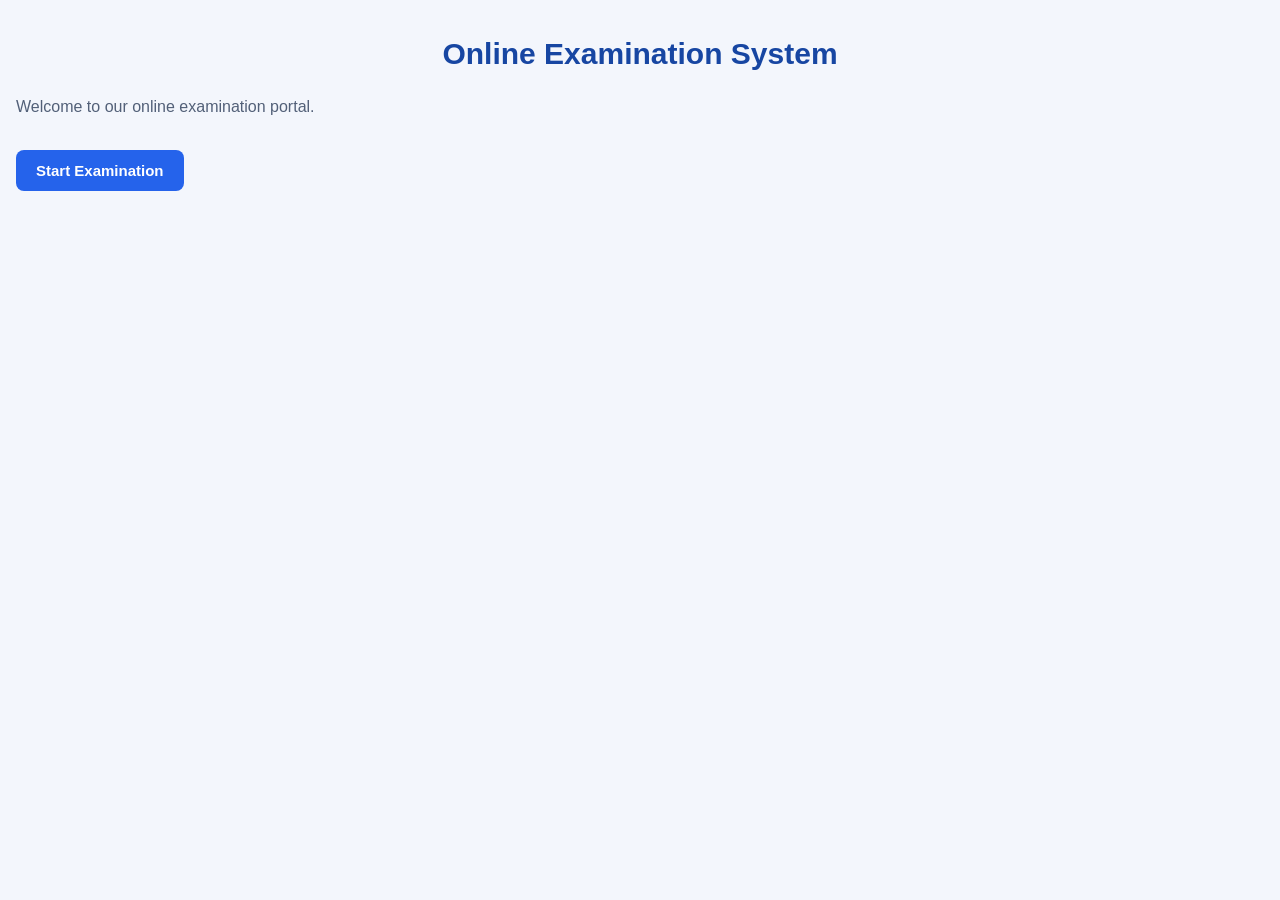
<file: index.html>
<!DOCTYPE html>
<html lang="en">
<head>
    <meta charset="UTF-8">
    <meta name="viewport" content="width=device-width, initial-scale=1.0">
    <title>Online Examination System</title>
    <link rel="stylesheet" href="style.css">
</head>

<body>

    <h1>Online Examination System</h1>

    <p>Welcome to our online examination portal.</p>

    <a href="exam.html">
    <button>Start Examination</button>
</a>

</body>
</html>
</file>
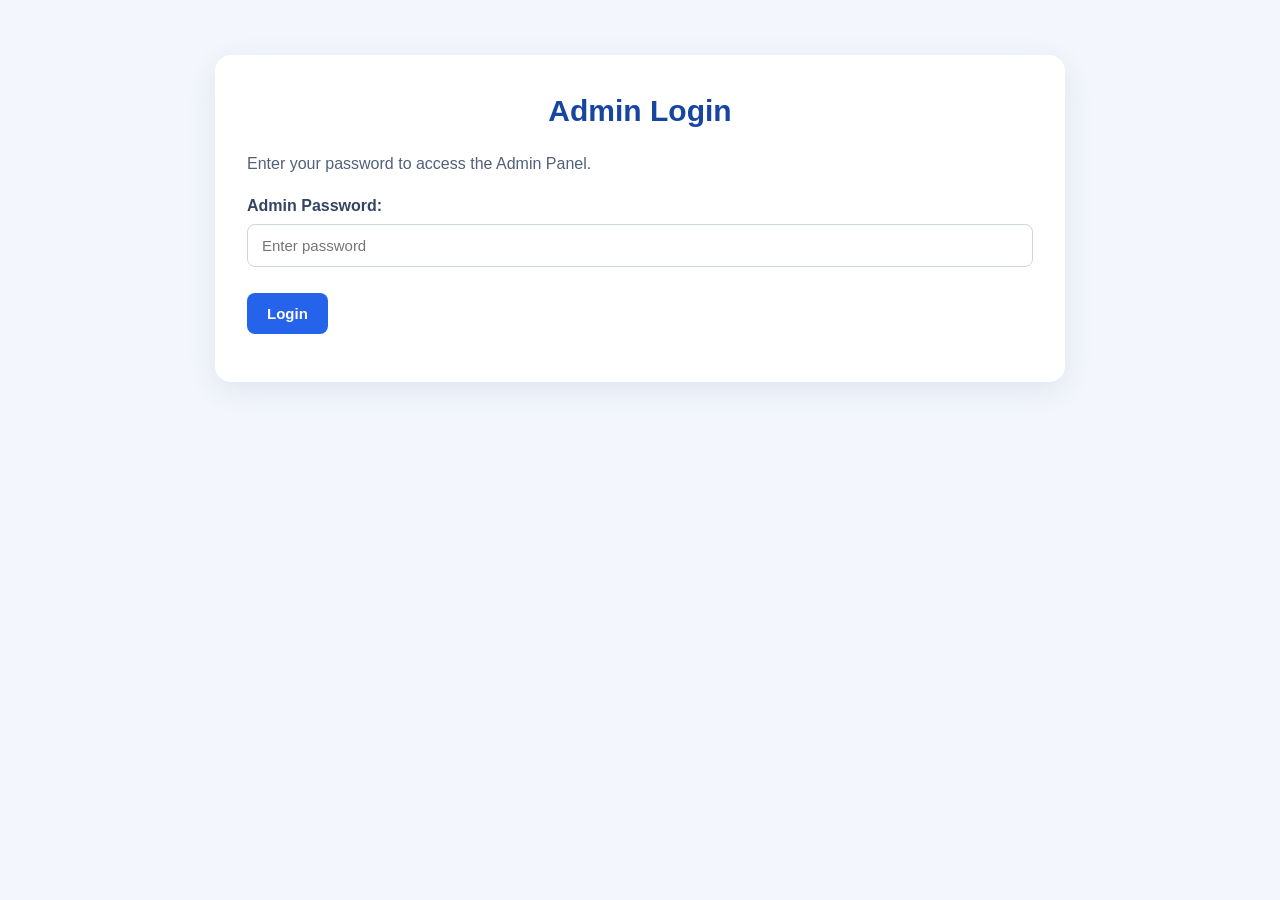
<file: admin-login.html>
<!DOCTYPE html>
<html lang="en">
<head>
    <meta charset="UTF-8">
    <meta name="viewport" content="width=device-width, initial-scale=1.0">
    <title>Admin Login</title>
    <link rel="stylesheet" href="style.css">
</head>
<body>

    <div class="container">
        <h1>Admin Login</h1>
        <p>Enter your password to access the Admin Panel.</p>

        <form id="loginForm">
            <label for="password">Admin Password:</label>
            <input
                type="password"
                id="password"
                placeholder="Enter password"
                required
            >

            <button type="submit">Login</button>
            <p id="message"></p>
        </form>
    </div>

    <script>
        const loginForm = document.getElementById("loginForm");

        loginForm.addEventListener("submit", function(event) {
            event.preventDefault();

            const password =
                document.getElementById("password").value;

            if (password === "Admin123") {
                window.location.href = "admin.html";
            } else {
                document.getElementById("message").innerText =
                    "Incorrect password. Please try again.";
            }
        });
    </script>

</body>
</html>
</file>
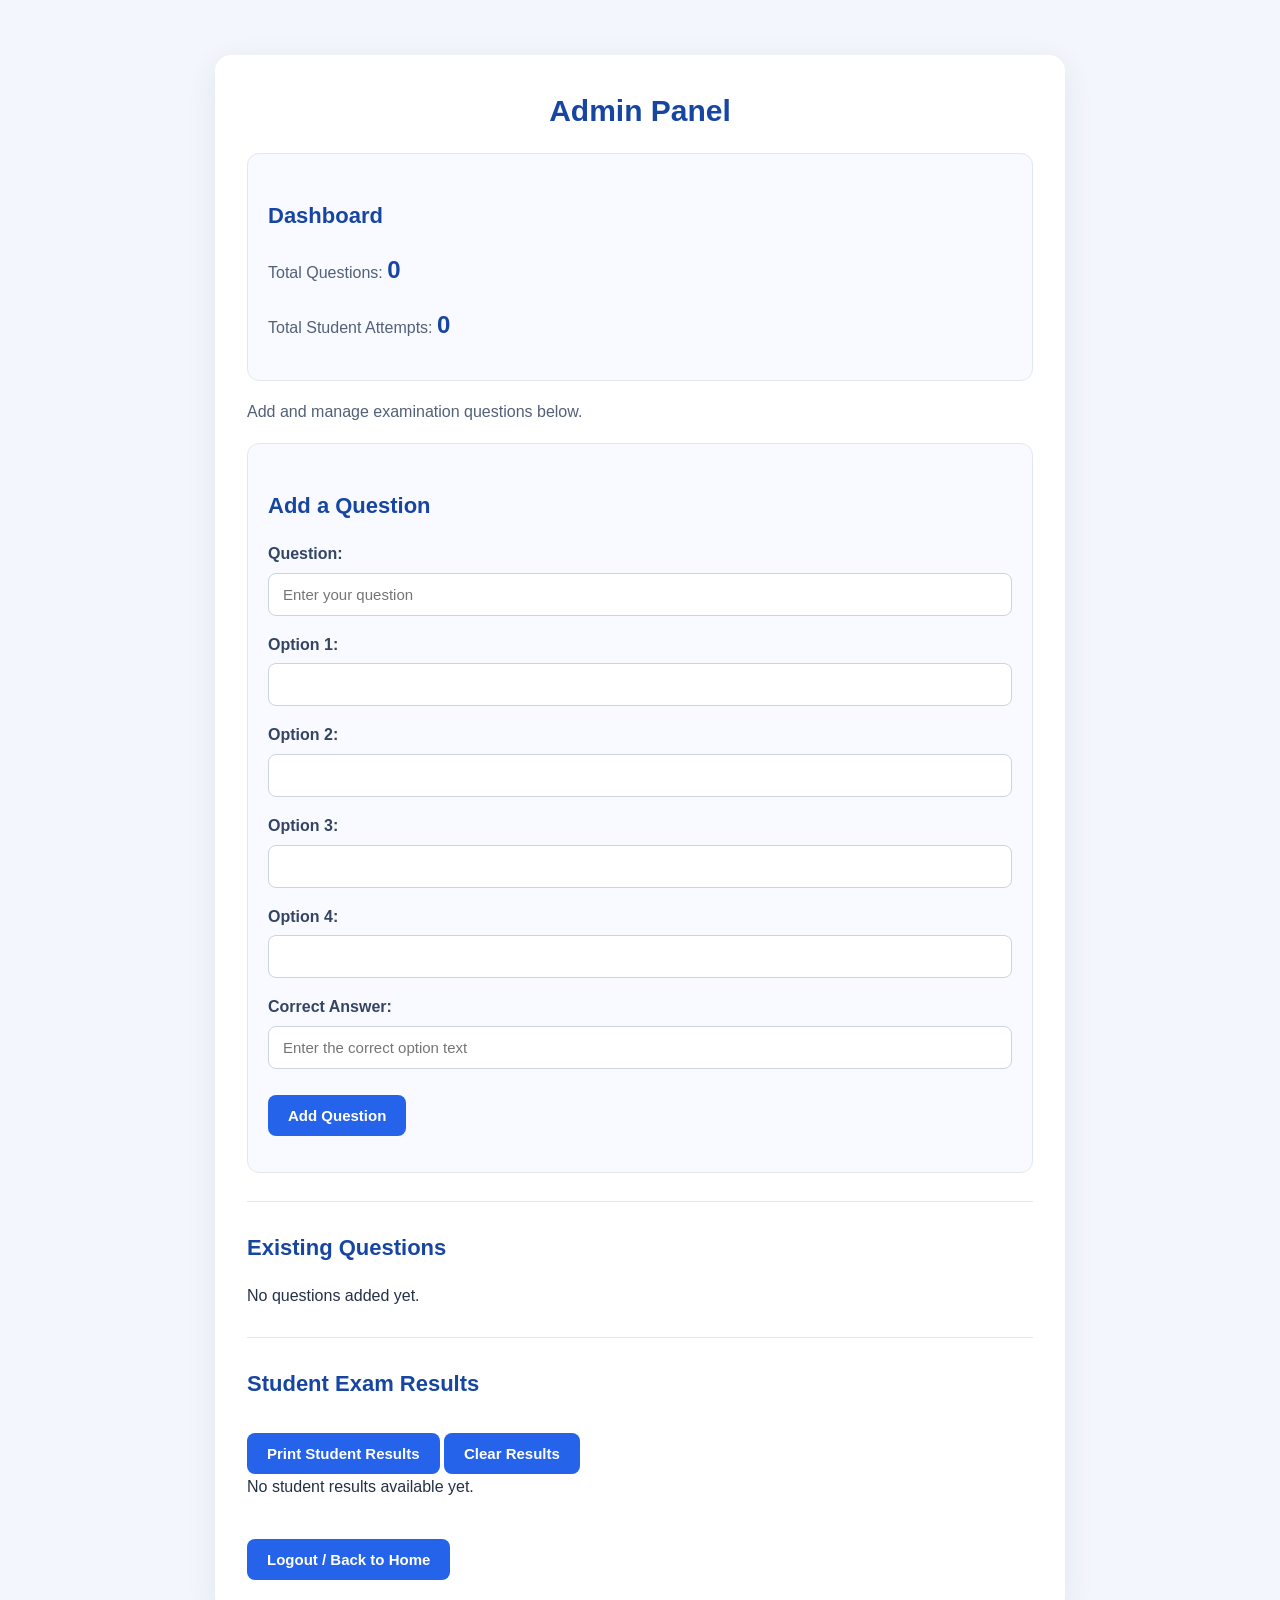
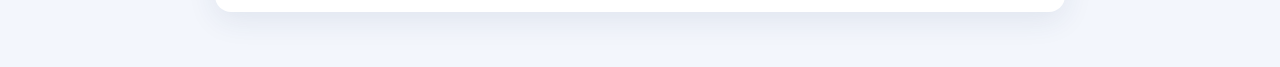
<file: admin.html>
<!DOCTYPE html>
<html lang="en">
<head>
    <meta charset="UTF-8">
    <meta name="viewport" content="width=device-width, initial-scale=1.0">
    <title>Admin Panel</title>
    <link rel="stylesheet" href="style.css">
</head>
<body>

    <div class="container">
        <h1>Admin Panel</h1>
        <div class="result-box">
    <h2>Dashboard</h2>

    <p>Total Questions: <strong id="totalQuestionsCount">0</strong></p>

    <p>Total Student Attempts: <strong id="totalAttemptsCount">0</strong></p>
</div>
        <p>Add and manage examination questions below.</p>

        <div class="result-box">
            <h2>Add a Question</h2>

            <form id="questionForm">
                <label for="questionText">Question:</label>
                <input
                    type="text"
                    id="questionText"
                    placeholder="Enter your question"
                    required
                >

                <label for="option1">Option 1:</label>
                <input type="text" id="option1" required>

                <label for="option2">Option 2:</label>
                <input type="text" id="option2" required>

                <label for="option3">Option 3:</label>
                <input type="text" id="option3" required>

                <label for="option4">Option 4:</label>
                <input type="text" id="option4" required>

                <label for="correctAnswer">Correct Answer:</label>
                <input
                    type="text"
                    id="correctAnswer"
                    placeholder="Enter the correct option text"
                    required
                >

                <button type="submit">Add Question</button>
                <p id="message"></p>
            </form>
        </div>

        <hr>

        <h2>Existing Questions</h2>
        <div id="questionList"></div>

        <hr>

        <h2>Student Exam Results</h2>
        <button type="button" onclick="window.print()">
            Print Student Results
        </button>

        <button type="button" id="clearResultsButton">
         Clear Results
        </button>

        <div id="resultsContainer">
         <p>No student results available yet.</p>
        </div>

        <br>
        <button type="button" onclick="window.location.href='index.html'">
         Logout / Back to Home
        </button>
    </div>

    <script>
        const questionForm = document.getElementById("questionForm");
        const questionList = document.getElementById("questionList");
        const message = document.getElementById("message");
        const resultsContainer = document.getElementById("resultsContainer");

        function getQuestions() {
            return JSON.parse(localStorage.getItem("questions")) || [];
        }

        function displayQuestions() {
            const questions = getQuestions();
            questionList.innerHTML = "";

            if (questions.length === 0) {
                questionList.textContent = "No questions added yet.";
                return;
            }

            questions.forEach(function(question, index) {
                const item = document.createElement("div");
                item.className = "result-box";

                const heading = document.createElement("h3");
                heading.textContent = (index + 1) + ". " + question.question;
                item.appendChild(heading);

                question.options.forEach(function(option, optionIndex) {
                    const optionText = document.createElement("p");
                    optionText.textContent =
                        "Option " + (optionIndex + 1) + ": " + option;
                    item.appendChild(optionText);
                });

                const answer = document.createElement("p");
                answer.textContent = "Correct Answer: " + question.correctAnswer;
                item.appendChild(answer);

                const deleteButton = document.createElement("button");
                deleteButton.type = "button";
                deleteButton.textContent = "Delete Question";

                deleteButton.addEventListener("click", function() {
                    const updatedQuestions = getQuestions();
                    updatedQuestions.splice(index, 1);

                    localStorage.setItem(
                        "questions",
                        JSON.stringify(updatedQuestions)
                    );

                    displayQuestions();
                });

                item.appendChild(deleteButton);
                questionList.appendChild(item);
            });
        }

        questionForm.addEventListener("submit", function(event) {
            event.preventDefault();

            const question = document.getElementById("questionText").value.trim();

            const options = [
                document.getElementById("option1").value.trim(),
                document.getElementById("option2").value.trim(),
                document.getElementById("option3").value.trim(),
                document.getElementById("option4").value.trim()
            ];

            const correctAnswer =
                document.getElementById("correctAnswer").value.trim();

            if (!options.includes(correctAnswer)) {
                message.textContent =
                    "Please enter the correct answer exactly as one of the four options.";
                return;
            }

            const questions = getQuestions();

            questions.push({
                question: question,
                options: options,
                correctAnswer: correctAnswer
            });

            localStorage.setItem("questions", JSON.stringify(questions));

            questionForm.reset();
            message.textContent = "Question added successfully!";

            displayQuestions();
        });

        function displayResults() {
            const results =
                JSON.parse(localStorage.getItem("examResults")) || [];

            resultsContainer.innerHTML = "";

            if (results.length === 0) {
                resultsContainer.textContent =
                    "No student results available yet.";
                return;
            }

            results.forEach(function(result, index) {
                const item = document.createElement("div");
                item.className = "result-box";

                const heading = document.createElement("h3");
                heading.textContent = "Student " + (index + 1);
                item.appendChild(heading);

                const details = document.createElement("p");
                details.textContent =
                    "Name: " + result.studentName +
                    " | Score: " + result.score +
                    " out of " + result.totalQuestions +
                    " | Percentage: " + result.percentage + "%" +
                    " | Date: " + result.date;

                item.appendChild(details);
                resultsContainer.appendChild(item);
            });
        }
        document.getElementById("clearResultsButton").addEventListener("click", function() {
    const confirmClear = confirm(
        "Are you sure you want to clear all student results?"
    );

    if (confirmClear) {
        localStorage.removeItem("examResults");
        displayResults();
        alert("All student results have been cleared.");
    }
});
        function updateDashboard() {
    const questions = JSON.parse(localStorage.getItem("questions")) || [];
    const results = JSON.parse(localStorage.getItem("examResults")) || [];

    document.getElementById("totalQuestionsCount").textContent =
        questions.length;

    document.getElementById("totalAttemptsCount").textContent =
        results.length;
}

updateDashboard();
        displayQuestions();
        displayResults();
    </script>

</body>
</html>
</file>
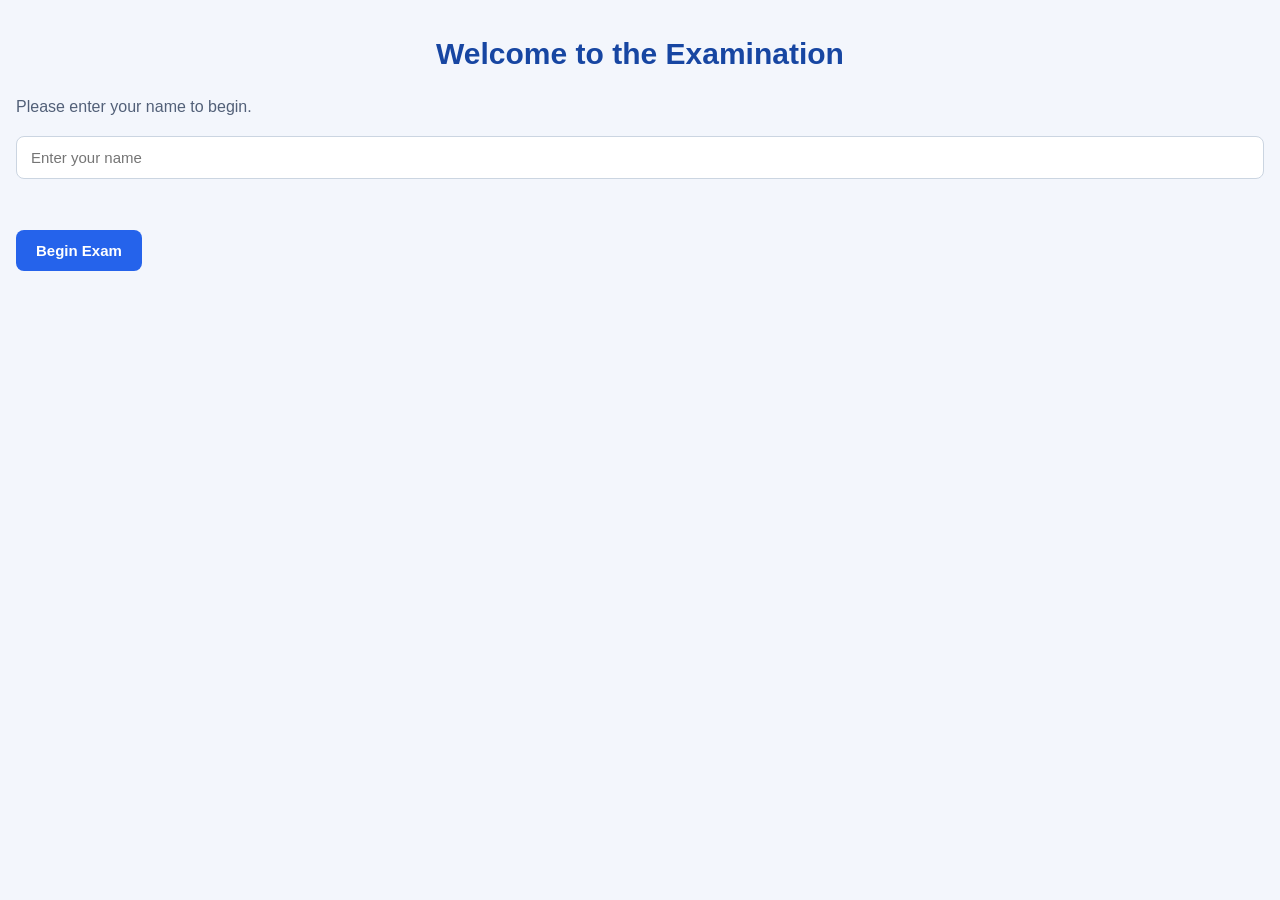
<file: exam.html>
<!DOCTYPE html>
<html lang="en">
<head>
    <meta charset="UTF-8">
    <meta name="viewport" content="width=device-width, initial-scale=1.0">
    <title>Start Examination</title>
    <link rel="stylesheet" href="style.css">
</head>

<body>

    <h1>Welcome to the Examination</h1>

    <p>Please enter your name to begin.</p>

    <input type="text" id="studentName" placeholder="Enter your name">

    <br>

    <button onclick="startExam()">Begin Exam</button>

    <script>
        function startExam() {
            const name = document.getElementById("studentName").value;

            if (name.trim() === "") {
                alert("Please enter your name.");
                return;
            }
            localStorage.removeItem("examScore");
            localStorage.setItem("studentName", name);
            
            window.location.href = "questions.html";
        }
    </script>

</body>
</html>
</file>
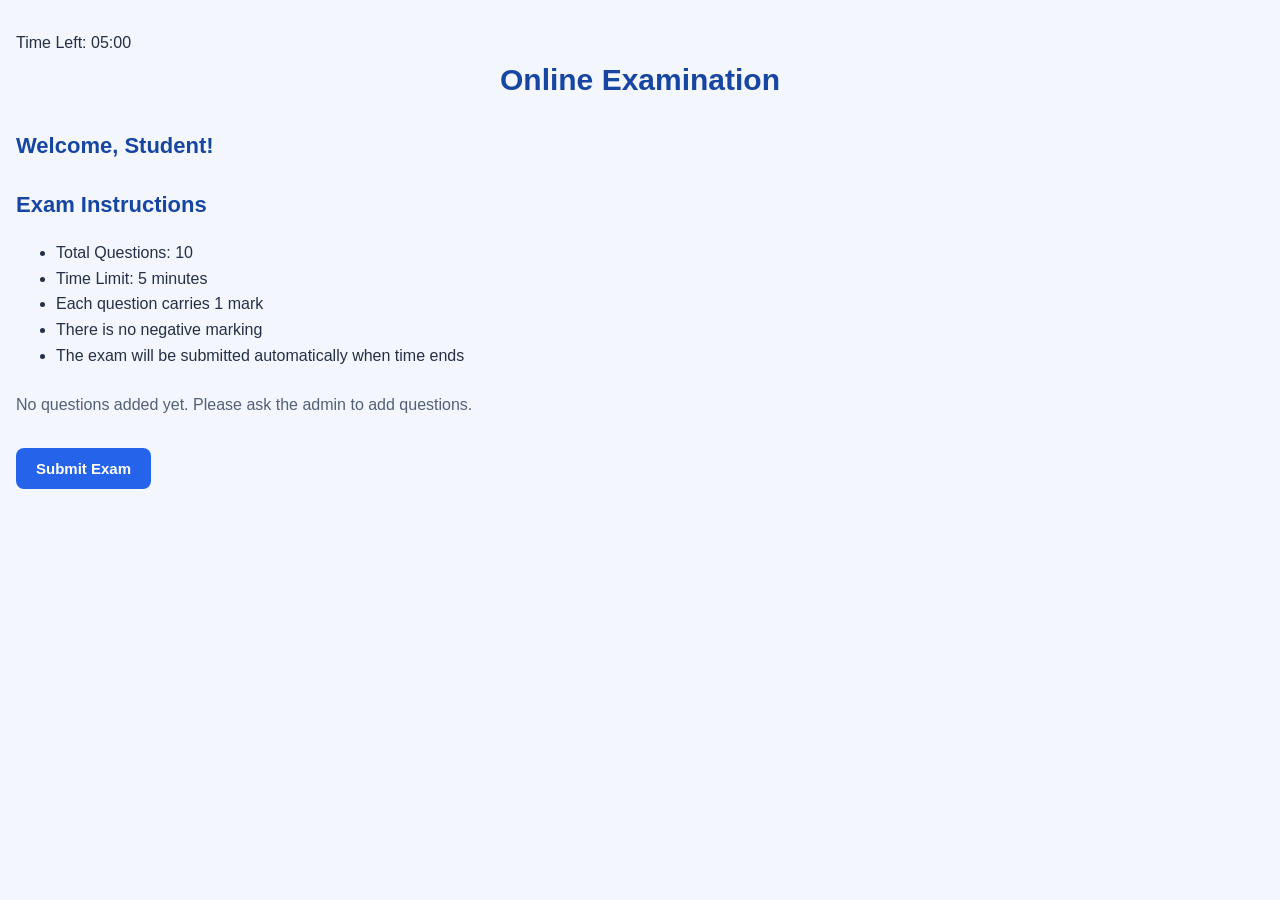
<file: questions.html>
<!DOCTYPE html>
<html lang="en">
<head>
    <meta charset="UTF-8">
    <meta name="viewport" content="width=device-width, initial-scale=1.0">
    <title>Online Examination</title>
    <link rel="stylesheet" href="style.css">
</head>

<body>
    <div id="timer">Time Left: 05:00</div>

    <h1>Online Examination</h1>
    <h2 id="welcomeMessage"></h2>
    <div class="instructions">
    <h2>Exam Instructions</h2>

    <ul>
        <li>Total Questions: 10</li>
        <li>Time Limit: 5 minutes</li>
        <li>Each question carries 1 mark</li>
        <li>There is no negative marking</li>
        <li>The exam will be submitted automatically when time ends</li>
    </ul>
</div>

    <form id="examForm">
        <div id="questionsContainer"></div>

          <button type="button" id="submitButton" onclick="submitExam()">Submit Exam</button>

    </form>
    <script>
    const studentName = localStorage.getItem("studentName") || "Student";

    document.getElementById("welcomeMessage").innerText =
        "Welcome, " + studentName + "!";

    const questions = JSON.parse(localStorage.getItem("questions")) || [];
    const questionsContainer = document.getElementById("questionsContainer");

    let timeLeft = 5 * 60;
    let submitted = false;

    function displayExamQuestions() {
        questionsContainer.innerHTML = "";

        if (questions.length === 0) {
            questionsContainer.innerHTML =
                "<p>No questions added yet. Please ask the admin to add questions.</p>";
            return;
        }

        questions.forEach(function(question, index) {
            const questionDiv = document.createElement("div");
            questionDiv.className = "question";

            const heading = document.createElement("h3");
            heading.textContent = (index + 1) + ". " + question.question;
            questionDiv.appendChild(heading);

            question.options.forEach(function(option, optionIndex) {
                const label = document.createElement("label");
                const radio = document.createElement("input");

                radio.type = "radio";
                radio.name = "q" + index;
                radio.value = option;

                label.appendChild(radio);
                label.appendChild(document.createTextNode(" " + option));
                questionDiv.appendChild(label);
                questionDiv.appendChild(document.createElement("br"));
            });

            questionsContainer.appendChild(questionDiv);
        });
    }

    displayExamQuestions();

    const timer = setInterval(function() {
        const minutes = Math.floor(timeLeft / 60);
        const seconds = timeLeft % 60;

        document.getElementById("timer").innerText =
            "Time Left: " +
            String(minutes).padStart(2, "0") + ":" +
            String(seconds).padStart(2, "0");

        if (timeLeft <= 60) {
            document.getElementById("timer").style.background = "#dc2626";
        }

        if (timeLeft <= 0) {
            clearInterval(timer);
            submitExam();
            return;
        }

        timeLeft--;
    }, 1000);

    function submitExam() {
        if (submitted) return;
        submitted = true;
        clearInterval(timer);

        const submitButton = document.getElementById("submitButton");
        submitButton.disabled = true;
        submitButton.innerText = "Submitting...";

        let score = 0;

        questions.forEach(function(question, index) {
            const selected = document.querySelector(
                'input[name="q' + index + '"]:checked'
            );

            if (
                selected &&
                selected.value.trim().toLowerCase() ===
                question.correctAnswer.trim().toLowerCase()
            ) {
                score++;
            }
        });

        localStorage.setItem("examScore", score);
        localStorage.setItem("totalQuestions", questions.length);

        window.location.href = "result.html";
    }
</script>

    

</body>
</html>
</file>
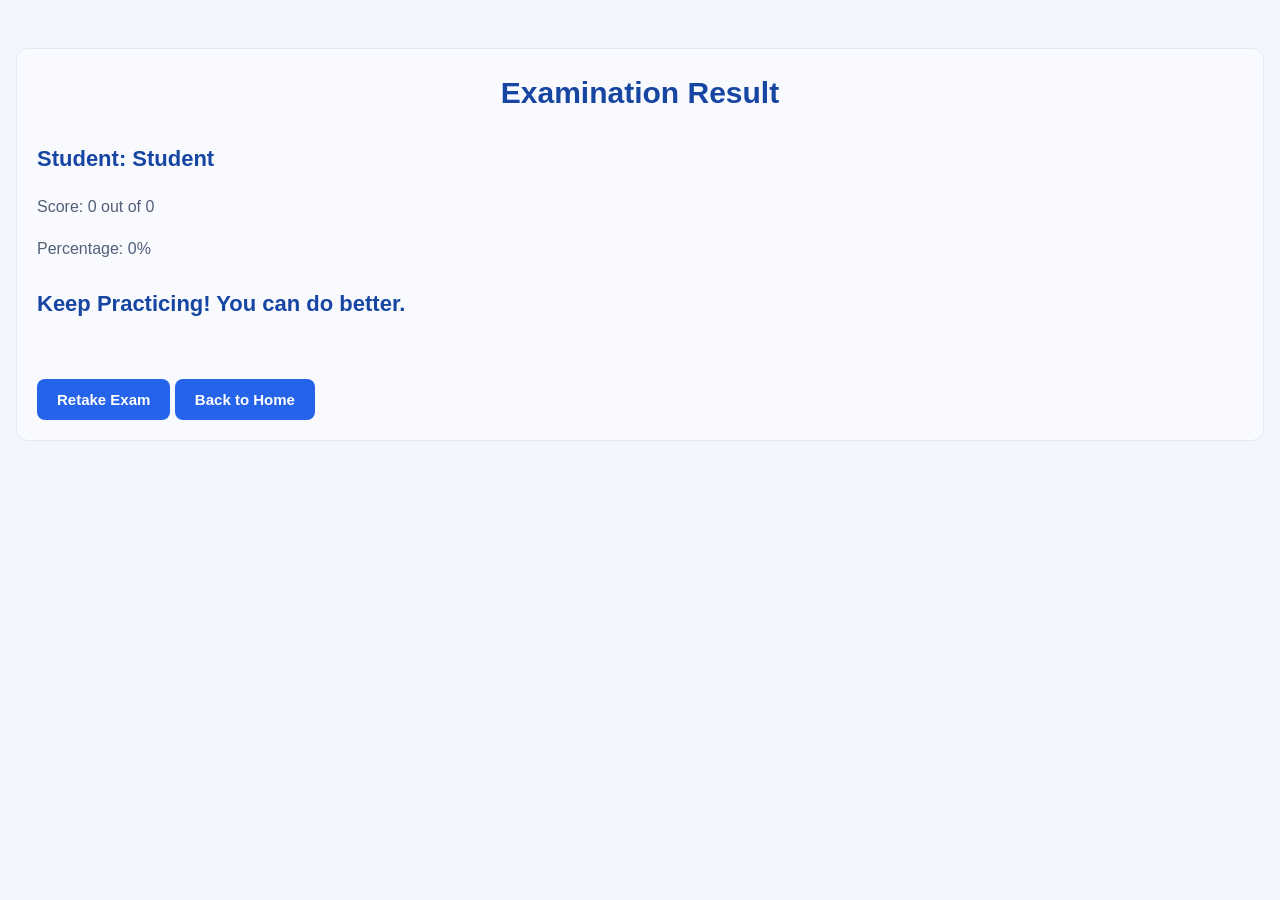
<file: result.html>
<!DOCTYPE html>
<html lang="en">
<head>
    <meta charset="UTF-8">
    <meta name="viewport" content="width=device-width, initial-scale=1.0">
    <title>Exam Result</title>
    <link rel="stylesheet" href="style.css">
</head>

<body>

    <div class="result-box">

        <h1>Examination Result</h1>

        <h2 id="studentName"></h2>

        <p id="score"></p>

        <p id="percentage"></p>

        <h2 id="resultMessage"></h2>

        <br>

        <button onclick="window.location.href='exam.html'">
            Retake Exam
        </button>

        <button onclick="window.location.href='index.html'">
            Back to Home
        </button>

    </div>

    <script>
        const score = Number(localStorage.getItem("examScore")) || 0;
const totalQuestions = Number(localStorage.getItem("totalQuestions")) || 0;
const name = localStorage.getItem("studentName") || "Student";

document.getElementById("studentName").innerText =
    "Student: " + name;

document.getElementById("score").innerText =
    "Score: " + score + " out of " + totalQuestions;

const percentage = totalQuestions > 0
    ? Math.round((score / totalQuestions) * 100)
    : 0;

document.getElementById("percentage").innerText =
    "Percentage: " + percentage + "%";

if (totalQuestions > 0 && score >= Math.ceil(totalQuestions / 2)) {
    document.getElementById("resultMessage").innerText =
        "Congratulations! You Passed 🎉";
} else {
    document.getElementById("resultMessage").innerText =
        "Keep Practicing! You can do better.";
}

// Save the result only once for this exam attempt
if (sessionStorage.getItem("resultSavedForCurrentAttempt") !== "yes") {
    const results = JSON.parse(localStorage.getItem("examResults")) || [];

    results.push({
        studentName: name,
        score: score,
        totalQuestions: totalQuestions,
        percentage: percentage,
        date: new Date().toLocaleString()
    });

    localStorage.setItem("examResults", JSON.stringify(results));
    sessionStorage.setItem("resultSavedForCurrentAttempt", "yes");
}

        
    </script>

</body>
</html>
</file>
<file: style.css>
/* General page design */
* {
    box-sizing: border-box;
}

body {
    margin: 0;
    padding: 30px 16px;
    font-family: Arial, Helvetica, sans-serif;
    background: #f3f6fc;
    color: #243047;
    line-height: 1.6;
}

/* Main content area */
.container {
    width: 100%;
    max-width: 850px;
    margin: 25px auto;
    padding: 32px;
    background: #ffffff;
    border-radius: 16px;
    box-shadow: 0 8px 30px rgba(30, 60, 100, 0.09);
    display: block;
}


/* Headings */
h1 {
    margin-top: 0;
    margin-bottom: 12px;
    color: #1746a2;
    text-align: center;
    font-size: 30px;
}

h2 {
    margin-top: 24px;
    color: #1746a2;
    font-size: 22px;
}

h3 {
    color: #243f73;
}

/* Paragraphs */
p {
    color: #526078;
}

/* Form labels */
label {
    display: block;
    margin-top: 16px;
    margin-bottom: 6px;
    font-weight: bold;
    color: #344563;
}

/* Text fields */
input[type="text"],
input[type="password"],
input[type="number"],
input[type="email"] {
    display: block;
    width: 100%;
    padding: 12px 14px;
    margin-bottom: 12px;
    border: 1px solid #cbd5e1;
    border-radius: 8px;
    background: #ffffff;
    font-size: 15px;
    outline: none;
}

input:focus {
    border-color: #2563eb;
    box-shadow: 0 0 0 3px rgba(37, 99, 235, 0.12);
}

/* Buttons */
button {
    display: inline-block;
    margin-top: 14px;
    padding: 12px 20px;
    border: none;
    border-radius: 8px;
    background: #2563eb;
    color: #ffffff;
    font-size: 15px;
    font-weight: bold;
    cursor: pointer;
    transition: background 0.2s ease;
}

button:hover {
    background: #1746a2;
}

button:disabled {
    background: #94a3b8;
    cursor: not-allowed;
}

/* Links */
a {
    color: #2563eb;
    text-decoration: none;
    font-weight: bold;
}

a:hover {
    text-decoration: underline;
}

/* Question and result cards */
.result-box {
    margin: 18px 0;
    padding: 20px;
    border: 1px solid #e2e8f0;
    border-radius: 12px;
    background: #f8faff;
}

#questionsContainer {
    margin-top: 24px;
}

#questionsContainer label {
    padding: 10px 12px;
    margin: 8px 0;
    border: 1px solid #e2e8f0;
    border-radius: 8px;
    background: #ffffff;
    cursor: pointer;
}

#questionsContainer label:hover {
    background: #eff6ff;
    border-color: #93b4ff;
}

input[type="radio"] {
    margin-right: 8px;
}

/* Dashboard numbers */
#totalQuestionsCount,
#totalAttemptsCount {
    color: #1746a2;
    font-size: 24px;
}

/* Separators */
hr {
    margin: 28px 0;
    border: none;
    border-top: 1px solid #e2e8f0;
}

/* Mobile-friendly layout */
@media (max-width: 600px) {
    body {
        padding: 12px;
    }

    .container {
        margin: 10px auto;
        padding: 20px;
    }

    h1 {
        font-size: 25px;
    }

    h2 {
        font-size: 20px;
    }

    button {
        max-width: 100%;
    }
}
/* Center the homepage content */
body:has(a[href="exam.html"]) .container {
    text-align: center;
}

body:has(a[href="exam.html"]) .container a {
    display: inline-block;
}
/* Center homepage heading, text and buttons */
body:has(a[href="exam.html"]) .container h1,
body:has(a[href="exam.html"]) .container h2,
body:has(a[href="exam.html"]) .container p {
    text-align: center;
}

body:has(a[href="exam.html"]) .container button,
body:has(a[href="exam.html"]) .container a {
    display: block;
    width: fit-content;
    margin: 20px auto;
}
/* Homepage alignment fix */
body:has(a[href="exam.html"]) .container {
    text-align: center !important;
}

body:has(a[href="exam.html"]) .container button {
    display: block !important;
    margin: 20px auto !important;
    float: none !important;
}

body:has(a[href="exam.html"]) .container a {
    display: inline-block !important;
    float: none !important;
}
/* Print-friendly report */
@media print {
    body {
        background: #ffffff;
        padding: 0;
        color: #000000;
    }

    .container {
        max-width: 100%;
        margin: 0;
        padding: 10px;
        box-shadow: none;
        border-radius: 0;
    }

    button,
    a {
        display: none !important;
    }

    .result-box {
        background: #ffffff;
        border: 1px solid #cccccc;
        break-inside: avoid;
    }

    h1,
    h2,
    h3,
    p {
        color: #000000;
    }
}
</file>
